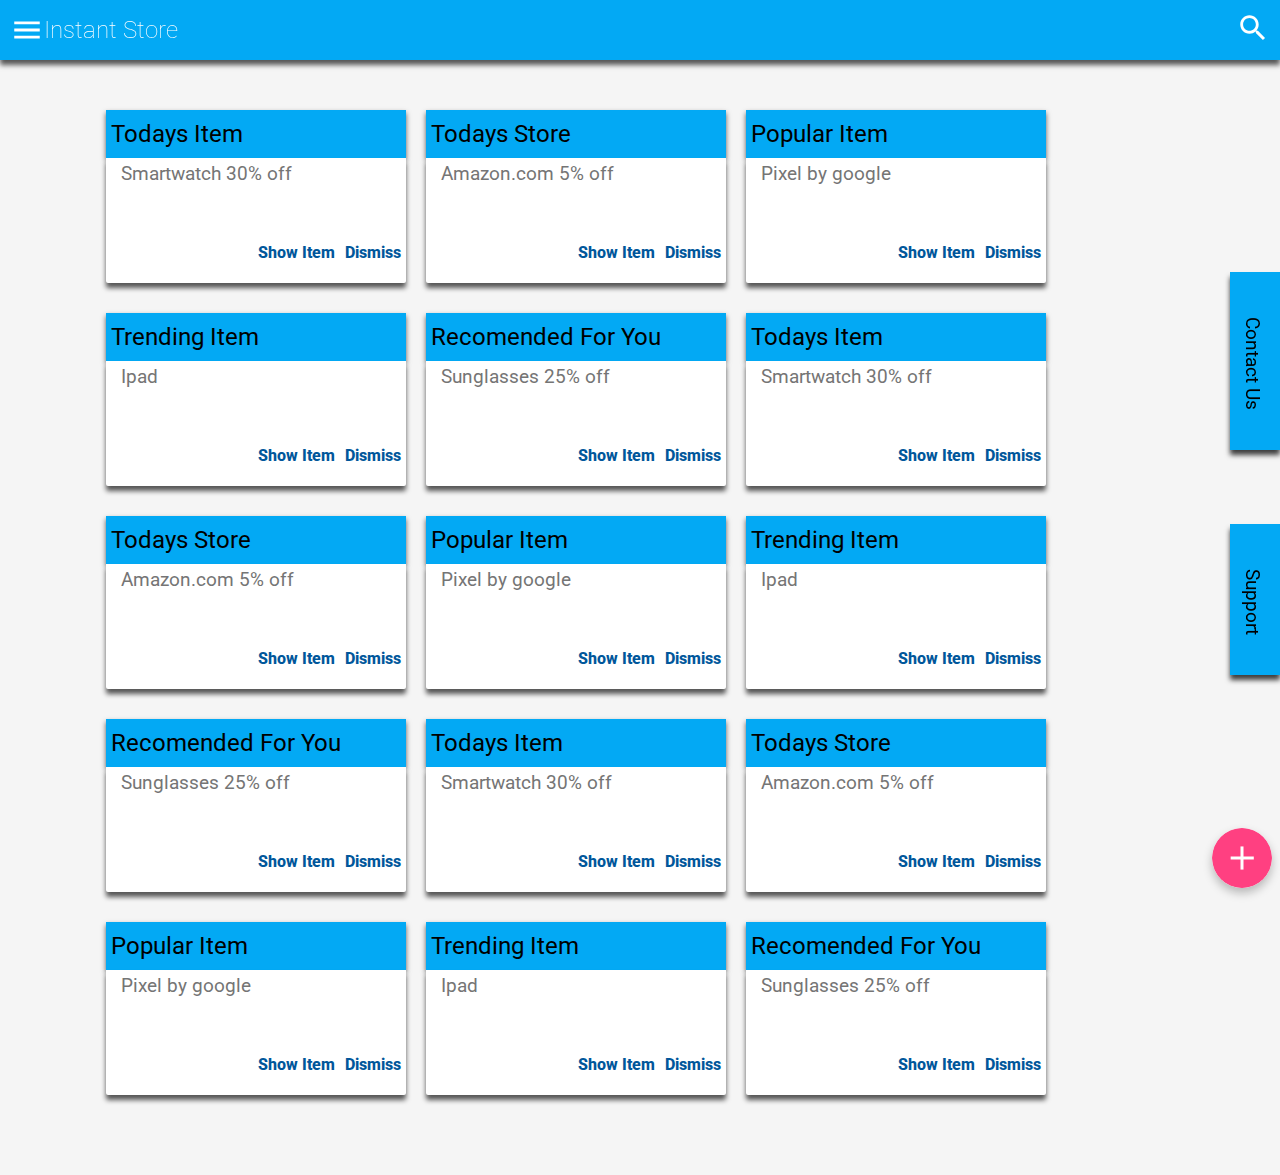
<file: site/index.html>
<!DOCTYPE html>
<html>
  <head>
    <meta charset="utf-8">
    <meta name="viewport" content="width=device-width, initial-scale=1">
    <title>Instant Store</title>
    <link rel="stylesheet" href="./css/master.css">
    <link href="https://fonts.googleapis.com/css?family=Roboto" rel="stylesheet">
  </head>
  <body>
    <div class="main">
      <div class="menu">
        <div class="accheader">
          <div class="inform">

          <div class="accpic">
            <img src="./img/account_white.svg" alt="" class="mainacc">
            <img src="./img/account_white.svg" alt="" class="sideacc">
      </div>
      <div class="account1">
        <h3 class="acc_h3">Account_1</h3>
        <h4 class="acc_h4">Test.mail@gmail.com</h4>
      </div>
    </div>
      </div>
        <div class="list">
          <div class="menuimp">
            <img src="./img/mall_black.svg" alt="" class="lisico"><p>Stores</p>
          </div>
          <div class="menusec">
            <p class="left">Start Shopping</p>
            <div class="menitm">
              <img src="./img/cart_black.svg" alt="" class="lisico"><p>Shopping Cart</p>
            </div>
            <div class="menitm">
              <img src="./img/basket_black.svg" alt="" class="lisico"><p>Market</p>
            </div>
            <div class="menuimp">
              <img src="./img/bookmark_black.svg" alt="" class="lisico"><p>Bookmarks</p>
            </div>
          </div>
          <div class="menutri">
            <p class="left">Start Shopping</p>
            <div class="menitm">
              <img src="./img/euro_black.svg" alt="" class="lisico"><p>Most Bought</p>
            </div>
            <div class="menitm">
              <img src="./img/trending_black.svg" alt="" class="lisico"><p>Trending</p>
            </div>
            <div class="menuimp">
              <img src="./img/hot_black.svg" alt="" class="lisico"><p>Hot Items</p>
            </div>
          </div>
        </div>
      </div>
      <div class="remove" onclick="remen()"></div>
      <div class="fab"><img class="fabb" src="./img/fab.png" alt=""></div>
      <header>
        <div class="topbox">
      <img src="./img/menu_white.svg" alt="menu" class="icosize" onclick="menu()">
      <a href="#"><h1>Instant Store</h1></a>
    </div>
    <div class="topbox">
      <a href="./search.html"><img src="./img/search_white.svg" alt="search" class="icosize"></a>
    </div>
    </header>
    <section>
      <article class="mainart">
        <div class="arthead">
          <h2>Todays Item</h2>
        </div>
        <div class="artbody">
          <div class="maintext">
            <h3>Smartwatch 30% off</h3>
          </div>
          <div class="buttons">
            <h4 onclick="dismiss()">Dismiss</h4>
            <h4>Show Item</h4>
          </div>
        </div>
      </article>
      <article class="mainart">
        <div class="arthead">
          <h2>Todays Store</h2>
        </div>
        <div class="artbody">
          <div class="maintext">
            <h3>Amazon.com 5% off</h3>
          </div>
          <div class="buttons">
            <h4 onclick="dismiss()">Dismiss</h4>
            <h4>Show Item</h4>
          </div>
        </div>
      </article>
      <article class="mainart">
        <div class="arthead">
          <h2>Popular Item</h2>
        </div>
        <div class="artbody">
          <div class="maintext">
            <h3>Pixel by google</h3>
          </div>
          <div class="buttons">
            <h4 onclick="dismiss()">Dismiss</h4>
            <h4>Show Item</h4>
          </div>
        </div>
      </article>
      <article class="mainart">
        <div class="arthead">
          <h2>Trending Item</h2>
        </div>
        <div class="artbody">
          <div class="maintext">
            <h3>Ipad</h3>
          </div>
          <div class="buttons">
            <h4 onclick="dismiss()">Dismiss</h4>
            <h4>Show Item</h4>
          </div>
        </div>
      </article>
      <div class="mainart">
        <div class="arthead">
          <h2>Recomended For You</h2>
        </div>
        <div class="artbody">
          <div class="maintext">
            <h3>Sunglasses 25% off</h3>
          </div>
          <div class="buttons">
            <h4 onclick="dismiss()">Dismiss</h4>
            <h4>Show Item</h4>
          </div>
        </div>
      </div>
      <article class="mainart">
        <div class="arthead">
          <h2>Todays Item</h2>
        </div>
        <div class="artbody">
          <div class="maintext">
            <h3>Smartwatch 30% off</h3>
          </div>
          <div class="buttons">
            <h4 onclick="dismiss()">Dismiss</h4>
            <h4>Show Item</h4>
          </div>
        </div>
      </article>
      <article class="mainart">
        <div class="arthead">
          <h2>Todays Store</h2>
        </div>
        <div class="artbody">
          <div class="maintext">
            <h3>Amazon.com 5% off</h3>
          </div>
          <div class="buttons">
            <h4 onclick="dismiss()">Dismiss</h4>
            <h4>Show Item</h4>
          </div>
        </div>
      </article>
      <article class="mainart">
        <div class="arthead">
          <h2>Popular Item</h2>
        </div>
        <div class="artbody">
          <div class="maintext">
            <h3>Pixel by google</h3>
          </div>
          <div class="buttons">
            <h4 onclick="dismiss()">Dismiss</h4>
            <h4>Show Item</h4>
          </div>
        </div>
      </article>
      <article class="mainart">
        <div class="arthead">
          <h2>Trending Item</h2>
        </div>
        <div class="artbody">
          <div class="maintext">
            <h3>Ipad</h3>
          </div>
          <div class="buttons">
            <h4 onclick="dismiss()">Dismiss</h4>
            <h4>Show Item</h4>
          </div>
        </div>
      </article>
      <div class="mainart">
        <div class="arthead">
          <h2>Recomended For You</h2>
        </div>
        <div class="artbody">
          <div class="maintext">
            <h3>Sunglasses 25% off</h3>
          </div>
          <div class="buttons">
            <h4 onclick="dismiss()">Dismiss</h4>
            <h4>Show Item</h4>
          </div>
        </div>
      </div>
      <article class="mainart">
        <div class="arthead">
          <h2>Todays Item</h2>
        </div>
        <div class="artbody">
          <div class="maintext">
            <h3>Smartwatch 30% off</h3>
          </div>
          <div class="buttons">
            <h4 onclick="dismiss()">Dismiss</h4>
            <h4>Show Item</h4>
          </div>
        </div>
      </article>
      <article class="mainart">
        <div class="arthead">
          <h2>Todays Store</h2>
        </div>
        <div class="artbody">
          <div class="maintext">
            <h3>Amazon.com 5% off</h3>
          </div>
          <div class="buttons">
            <h4 onclick="dismiss()">Dismiss</h4>
            <h4>Show Item</h4>
          </div>
        </div>
      </article>
      <article class="mainart">
        <div class="arthead">
          <h2>Popular Item</h2>
        </div>
        <div class="artbody">
          <div class="maintext">
            <h3>Pixel by google</h3>
          </div>
          <div class="buttons">
            <h4 onclick="dismiss()">Dismiss</h4>
            <h4>Show Item</h4>
          </div>
        </div>
      </article>
      <article class="mainart">
        <div class="arthead">
          <h2>Trending Item</h2>
        </div>
        <div class="artbody">
          <div class="maintext">
            <h3>Ipad</h3>
          </div>
          <div class="buttons">
            <h4 onclick="dismiss()">Dismiss</h4>
            <h4>Show Item</h4>
          </div>
        </div>
      </article>
      <div class="mainart">
        <div class="arthead">
          <h2>Recomended For You</h2>
        </div>
        <div class="artbody">
          <div class="maintext">
            <h3>Sunglasses 25% off</h3>
          </div>
          <div class="buttons">
            <h4 onclick="dismiss()">Dismiss</h4>
            <h4>Show Item</h4>
          </div>
        </div>
      </div>
    </section>
    <aside class="asidebox">
      <div class="support">
        <h3>Contact Us</h3>
      </div>
    </aside>
    <aside class="asidebox bottom_mov">
      <div class="support">
        <h3>Support</h3>
      </div>
    </aside>
    </div>
    <script src="./js/main.js"></script>
  </body>
</html>
</file>
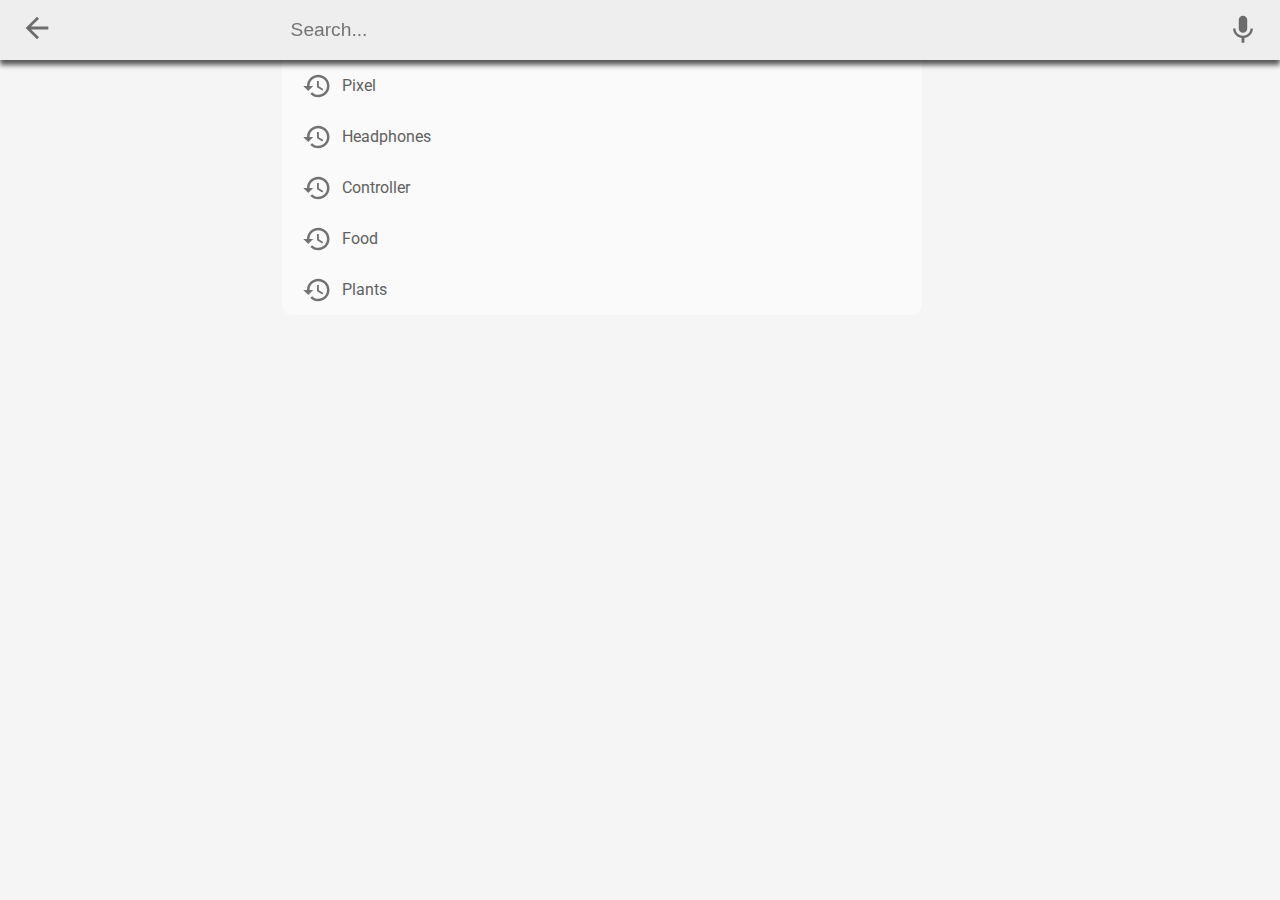
<file: site/search.html>
<!DOCTYPE html>
<html>
  <head>
    <meta charset="utf-8">
    <meta name="viewport" content="width=device-width, initial-scale=1">
    <title>Search</title>
    <link rel="stylesheet" href="./css/master.css">
    <link href="https://fonts.googleapis.com/css?family=Roboto" rel="stylesheet">
  </head>
  <body>
    <div class="main">
    <div class="search">
      <div class="searchhead">
        <div class="topbox">
        <a href="./index.html"><img src="./img/navback_black.svg" alt="" class="lisico"></a>
        <form>
          <input type="text" placeholder="Search..." class="searchbar" required>
        </form>
      </div>
      <div class="topbox">
        <img src="./img/mic_black.svg" alt="" class="lisico">
      </div>
      </div>
      <section class="searchsect">
      <div class="searches">
        <div class="hist">
          <img src="./img/history_black.svg" alt="" class="hisico">
          <a href="./searched.html"><p>Pixel</p></a>
        </div>
        <div class="hist">
        <img src="./img/history_black.svg" alt="" class="hisico">
          <p>Headphones</p>
        </div>
        <div class="hist">
          <img src="./img/history_black.svg" alt="" class="hisico">
          <p>Controller</p>
        </div>
        <div class="hist">
          <img src="./img/history_black.svg" alt="" class="hisico">
          <p>Food</p>
        </div>
        <div class="hist">
          <img src="./img/history_black.svg" alt="" class="hisico">
          <p>Plants</p>
        </div>
      </div>
    </section>
    </div>
  </div>
  <script src="./js/main.js"></script>
  </body>
</html>
</file>
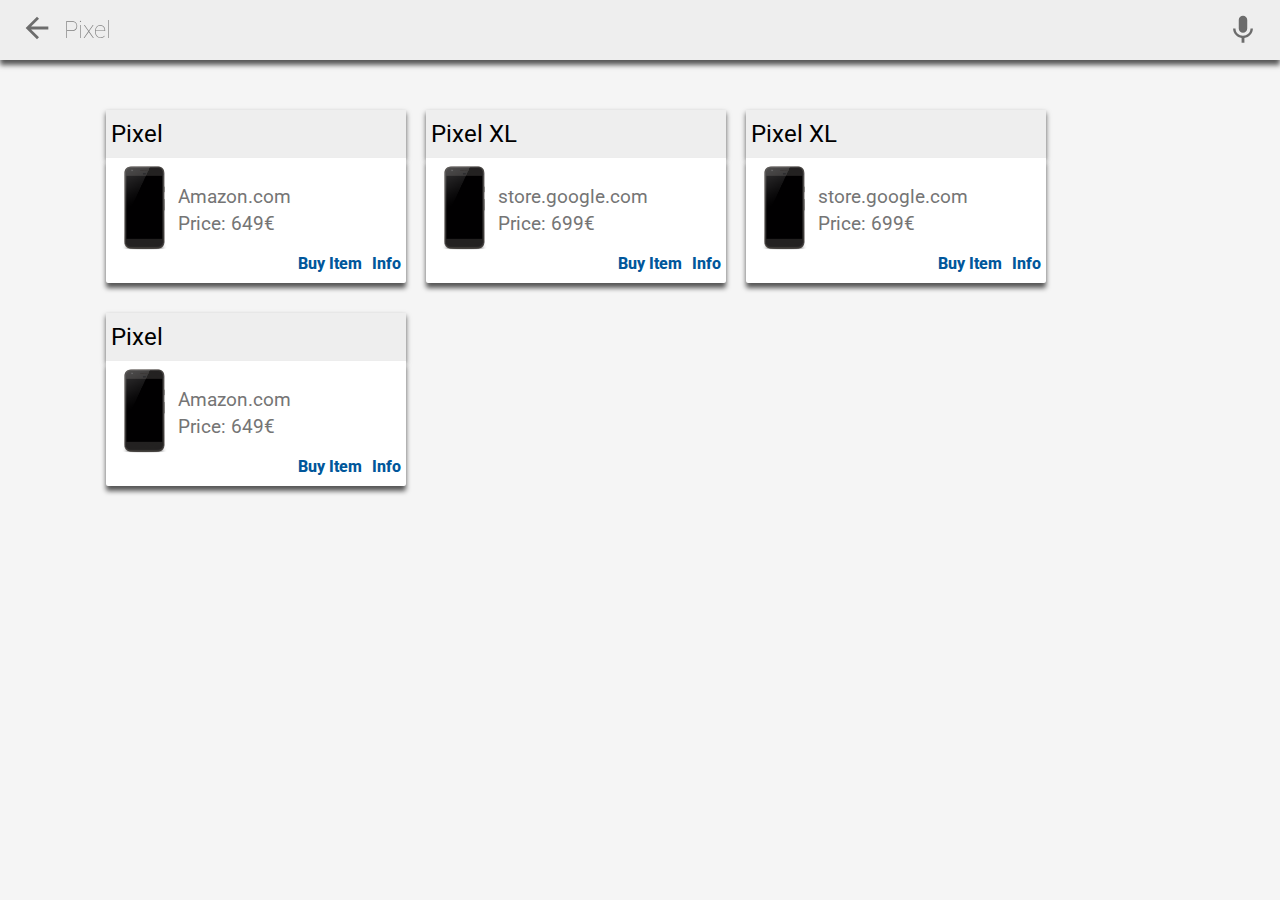
<file: site/searched.html>
<!DOCTYPE html>
<html>
  <head>
    <meta charset="utf-8">
    <meta name="viewport" content="width=device-width, initial-scale=1">
    <title>Pixel</title>
    <link rel="stylesheet" href="./css/master.css">
    <link href="https://fonts.googleapis.com/css?family=Roboto" rel="stylesheet">
  </head>
  <body>
    <div class="main">
    <div class="searchhead">
      <div class="topbox">
      <a href="./index.html"><img src="./img/navback_black.svg" alt="" class="lisico"></a>
      <h1 class="searchtitle">Pixel</h1>
    </div>
    <div class="topbox">
      <img src="./img/mic_black.svg" alt="" class="lisico">
    </div>
    </div>
    <section>

    <div class="searchart">
      <div class="artsearch">
        <h2>Pixel</h2>
      </div>
      <div class="artbody">
        <div class="maintext">
          <div class="">
          <img src="./img/pixel.png" alt="" class="pixelsize">
        </div>
        <div class="">
          <h3>Amazon.com</h3>
          <h3>Price: 649€</h3>
        </div>
        </div>
        <div class="buttonssrc">
          <h4 onclick="dismiss()">Info</h4>
          <h4>Buy Item</h4>
        </div>
      </div>
    </div>
    <div class="searchart">
      <div class="artsearch">
        <h2>Pixel XL</h2>
      </div>
      <div class="artbody">
        <div class="maintext">
          <div class="">
          <img src="./img/pixel.png" alt="" class="pixelsize">
        </div>
        <div class="">
          <h3>store.google.com</h3>
          <h3>Price: 699€</h3>
        </div>
        </div>
        <div class="buttonssrc">
          <h4 onclick="dismiss()">Info</h4>
          <h4>Buy Item</h4>
        </div>
      </div>
    </div>
    <div class="searchart">
      <div class="artsearch">
        <h2>Pixel XL</h2>
      </div>
      <div class="artbody">
        <div class="maintext">
          <div class="">
          <img src="./img/pixel.png" alt="" class="pixelsize">
        </div>
        <div class="">
          <h3>store.google.com</h3>
          <h3>Price: 699€</h3>
        </div>
        </div>
        <div class="buttonssrc">
          <h4 onclick="dismiss()">Info</h4>
          <h4>Buy Item</h4>
        </div>
      </div>
    </div>
    <div class="searchart">
      <div class="artsearch">
        <h2>Pixel</h2>
      </div>
      <div class="artbody">
        <div class="maintext">
          <div class="">
          <img src="./img/pixel.png" alt="" class="pixelsize">
        </div>
        <div class="">
          <h3>Amazon.com</h3>
          <h3>Price: 649€</h3>
        </div>
        </div>
        <div class="buttonssrc">
          <h4 onclick="dismiss()">Info</h4>
          <h4>Buy Item</h4>
        </div>
      </div>
    </div>
  </section>
  </div>
  </body>
</html>
</file>
<file: site/css/master.css>
body {
  font-family: 'Roboto', sans-serif;
  margin: 0;
  background-color: #F5F5F5;
  overflow-x: hidden;
}
.main {
  display: flex;
  flex-direction: column;
  align-items: center;
}
header {
  background-color: #03A9F4;
  display: flex;
  position: fixed;
  flex-direction: row;
  width: 100vw;
  align-items: center;
  justify-content: space-between;
  -webkit-box-shadow: 0px 5px 5px 0px rgba(0,0,0,0.65);
  -moz-box-shadow: 0px 5px 5px 0px rgba(0,0,0,0.65);
  box-shadow: 0px 5px 5px 0px rgba(0,0,0,0.65);
  height: 60px;
  z-index: 9998;
}
.accheader {
  background-image: url("../img/resize.png");
  width: 300px;
  height: 198px;
  display: flex;
  flex-direction: column-reverse;
}
.accpic {
  display: flex;
  flex-direction: row;
  justify-content: space-between;
  margin-left: 20px;
  margin-right: 20px;
  margin-bottom: 15px;
}
.mainacc {
  width: 52px;
  height: 52px;
}
.sideacc {
  width: 38px;
  height: 38px;
}
.account2 {
  display: none;
}
.acc_h3 {
  color: white;
  font-weight: bold;
  line-height: 0;
}
.acc_h4 {
  color: white;
  font-weight: lighter;
  line-height: 0;
}
.search {
  opacity: 1;
  transition: 0.1s;
}
.searchhead {
  width: 100vw;
  background-color: #EEEEEE;
  display: flex;
  flex-direction: row;
  z-index: 9999;
  align-items: center;
  height: 60px;
  justify-content: space-between;
  -webkit-box-shadow: 0px 5px 5px 0px rgba(0,0,0,0.65);
  -moz-box-shadow: 0px 5px 5px 0px rgba(0,0,0,0.65);
  box-shadow: 0px 5px 5px 0px rgba(0,0,0,0.65);
  position: fixed;
}
.searchbar {
  background-color: #EEEEEE;
  border: none;
  font-size: 1.2em;
  width: 50vw;
  border: 0px solid;
  outline: none;
  color: #212121;
}
.searchbar:focus {
  border: none;
}
.searches {
  display: flex;
  flex-direction: column;
  background-color: #F5F5F5;
  margin-left: 22vw;
  width: 50vw;
  background-color:#FAFAFA;
  -webkit-border-bottom-right-radius: 10px;
  -webkit-border-bottom-left-radius: 10px;
  -moz-border-radius-bottomright: 10px;
  -moz-border-radius-bottomleft: 10px;
  border-bottom-right-radius: 10px;
  border-bottom-left-radius: 10px;
}
.hist {
  margin-left: 20px;
  display: flex;
  flex-direction: row;
  align-items: center;
  color: #616161;
}
.hisico {
  opacity: 0.54;
  height: 30px;
  width: 30px;
  margin-right: 10px;
}
a p {
  color: #616161;;
}
.searchtitle {
  color: grey;
}
.searchart {
  width: 300px;
  z-index: 2;
  margin-left: 10px;
  margin-right: 10px;
  margin-top: 30px;
}
.artsearch {
  background-color: #EEEEEE;
  margin: 0;
  -webkit-box-shadow: 0px 3px 5px 0px rgba(0,0,0,0.65);
  -moz-box-shadow: 0px 3px 5px 0px rgba(0,0,0,0.65);
  box-shadow: 0px 3px 5px 0px rgba(0,0,0,0.65);
}
.pixelsize {
  height: 100px;
  float: left;
}
.buttonssrc {
  display: flex;
  flex-direction: row-reverse;;
  align-items: center;
  float: right;
  margin-top: -25px;
}
.maintext {
  display: flex;
  flex-direction: row;
  align-items: center;
  margin-left: 10px;
}
a {
  text-decoration: none;
  color: white;
}
h1 {
  font-weight: 100;
  font-size: 1.5em;
  line-height: 0;
}
.topbox {
  display: flex;
  flex-direction: row;
  align-items: center;
  margin-left: 10px;
  margin-right: 10px;
  height: 38px;
}
.icosize {
  width: 34px;
  height: 34px;
}
.searchsect {
  margin-top: 60px;
  margin-bottom: 80px;
  display: flex;
  flex-direction: row;
  width: 100vw;
  z-index: 0;
  margin-left: auto;
  margin-right: auto;
}
input[type=text] {
  margin-left: calc(22vw - 62px);
  border-radius: 5px;
}
input[type=text]:focus {
  background-color: #FAFAFA;
  transition: 0.5s;
  height: 40px;
}
::-webkit-input-placeholder {
   padding-left: 5px;
}
section {
  margin-top: 80px;
  margin-bottom: 80px;
  display: flex;
  flex-direction: row;
  width: 85vw;
  flex-wrap: wrap;
  align-items: center;
  z-index: 0;
  margin-left: auto;
  margin-right: auto;
}
.mainart {
  width: 300px;
  margin-top: 30px;
  z-index: 2;
  margin-left: 10px;
  margin-right: 10px;
}
.remart {
  display: none;
  transition: 0.3s;
  opacity: 0;
}
.arthead {
  background-color: #03A9F4;
  margin: 0;
  -webkit-box-shadow: 0px 3px 5px 0px rgba(0,0,0,0.65);
  -moz-box-shadow: 0px 3px 5px 0px rgba(0,0,0,0.65);
  box-shadow: 0px 3px 5px 0px rgba(0,0,0,0.65);
}
h2 {
  padding: 5px;
  padding-top: 10px;
  padding-bottom: 10px;
  color: black;
  margin: 0;
  font-weight: 400;
}
.artbody {
  display: flex;
  flex-direction: column;
  justify-content: space-between;
  background-color: white;
  margin: 0;
  height: 125px;
  -webkit-border-bottom-right-radius: 2px;
  -webkit-border-bottom-left-radius: 2px;
  -moz-border-radius-bottomright: 2px;
  -moz-border-radius-bottomleft: 2px;
  border-bottom-right-radius: 2px;
  border-bottom-left-radius: 2px;
  -webkit-box-shadow: 0px 5px 5px 0px rgba(0,0,0,0.65);
  -moz-box-shadow: 0px 5px 5px 0px rgba(0,0,0,0.65);
  box-shadow: 0px 5px 5px 0px rgba(0,0,0,0.65);
}
h3 {
  margin: 0;
  padding-top: 5px;
  padding-left: 5px;
  font-weight: 400;
  color: #757575;
}
.buttons {
  display: flex;
  flex-direction: row-reverse;;
  align-items: center;
}
h4 {
  margin-left: 5px;
  margin-right: 5px;
  font-weight: 800;
  color: #01579B;
}
.fab {
  z-index: 9997;
  position: fixed;
  right: 8px;
  bottom: 8px;
}
.fabb {
  height: 60px;
  width: 60px;
  border-radius: 50%;
  -webkit-box-shadow: 0px 5px 10px 0px rgba(0,0,0,0.25);
  -moz-box-shadow: 0px 5px 10px 0px rgba(0,0,0,0.25);
  box-shadow: 0px 5px 10px 0px rgba(0,0,0,0.25);
}
.menu {
  position: fixed;
  left: -800px;
  z-index: 9999;
  animation-name: menuinv;
  animation-duration: 0.5s;
  animation-iteration-count: 1;
  animation-fill-mode: forwards;
  display: flex;
  flex-direction: column;
  background-color: white;
  height: 100vh;
  -webkit-box-shadow: 5px 0px 5px 0px rgba(0,0,0,0.2);
  -moz-box-shadow: 5px 0px 5px 0px rgba(0,0,0,0.2);
  box-shadow: 5 px 0px 5px 0px rgba(0,0,0,0.2);
}
.anim {
  animation-name: menu;
  animation-duration: 0.3s;
  animation-iteration-count: 1;
  animation-fill-mode: forwards;
}
.lisico {
  opacity: 0.54;
  height: 34px;
  width: 34px;
  margin: 10px;
}
.menuimp {
  width: 300px;
  display: flex;
  flex-direction: row;
  align-items: center;
  -webkit-box-shadow: 0px 2px 0px 0px rgba(0,0,0,0.2);
  -moz-box-shadow: 0px 2px 0px 0px rgba(0,0,0,0.2);
  box-shadow: 0px 2px 0px 0px rgba(0,0,0,0.2);
}

.menitm {
  width: 300px;
  display: flex;
  flex-direction: row;
  align-items: center;
}
.left {
  margin-left: 10px;
  line-height: 4px;
  margin-bottom: 5px;
}
.shade {
  animation-name: shadea;
  animation-duration: 0.3s;
  animation-fill-mode: forwards;
  animation-iteration-count: 1;
  height: 100vh;
  width: 100vw;
  background-color: rgba(91, 91, 91, 0.2);
  position: fixed;
  z-index: 9997;
}
@keyframes rmovart {
  0% {opacity: 1;}
  50% {opacity: 0; display: block; }
  100% {display: none;}
}
@keyframes menu {
  0% {left: -400px;}
  100% {left: 0px;}
}
@keyframes menuinv {
  0% {left: 0px;}
  100% {left: -400px;}
}
@keyframes shadea {
  0% {left: -100vw;}
  100% {left: 0vw;}
}
@keyframes remshade {
  0% {left: 0;}
  100% {left: -100vw;}
}
@media only screen
    and (min-device-height : 647px)
    {
      .asidebox {
        position: fixed;
        z-index: 9970;
        right: 50px;
        bottom: 50vh;
      }
      .support {
        display: flex;
        flex-direction: column;
        align-items: center;
        justify-content: center;
        transform: rotate(90deg);
        transform-origin: 100% 100%;
        background-color: #03A9F4;
        height: 50px;
        padding-left: 40px;
        padding-right: 40px;
        -webkit-box-shadow: 5px 0px 5px 0px rgba(0,0,0,0.75);
        -moz-box-shadow: 5px 0px 5px 0px rgba(0,0,0,0.75);
        box-shadow: 5px 0px 5px 0px rgba(0,0,0,0.75);
      }
      .support:hover {
        background-color: #81D4FA;
        transition: 0.3s;
      }
      .support h3 {
          color: black;
      }
      .bottom_mov {
        bottom: 25vh;
      }
    }
@media only screen
    and (min-device-width : 375px)
    and (max-device-width : 375px)
    {

  section {
    display: flex;
    flex-direction: column;
    flex-wrap: nowrap;
    margin-left: 0;
    margin-right: 0;
    align-items: center;
  }
  .menu {
    display: flex;
    flex-direction: column;
    align-items: flex-start;
    height: 100vh;
    width: 300px;
    position: fixed;
    left: -400px;
    background-color: white;
    z-index: 9999;
    -webkit-box-shadow: 5px 0px 5px 0px rgba(0,0,0,0.2);
    -moz-box-shadow: 5px 0px 5px 0px rgba(0,0,0,0.2);
    box-shadow: 5 px 0px 5px 0px rgba(0,0,0,0.2);
    animation-name: menuinv;
    animation-duration: 0.5s;
    animation-iteration-count: 1;
    animation-fill-mode: forwards;
  }
  .anim {
    animation-name: menu;
    animation-duration: 0.5s;
    animation-iteration-count: 1;
    animation-fill-mode: forwards;
  }
  .searches {
    margin-left: 0;
    background-color: #F5F5F5;
  }
  .searchsect {
    margin-top: 60px;
    margin-bottom: 80px;
    display: flex;
    flex-direction: row;
    width: 100vw;
    flex-wrap: wrap;
    z-index: 0;
    margin-left: auto;
    margin-right: auto;
  }
  ::-webkit-input-placeholder {
     padding-left: 0px;
  }
  input[type=text] {
    margin-left: 0;
    border-radius: 0px;
  }
  input[type=text]:focus {
    background-color: #EEEEEE;
  }
  aside {
    display: none;
  }
  @keyframes menu {
    0% {left: -400px;}
    100% {left: 0px;}
  }
  @keyframes menuinv {
    0% {left: 0px;}
    100% {left: -400px;}
  }
}
</file>
